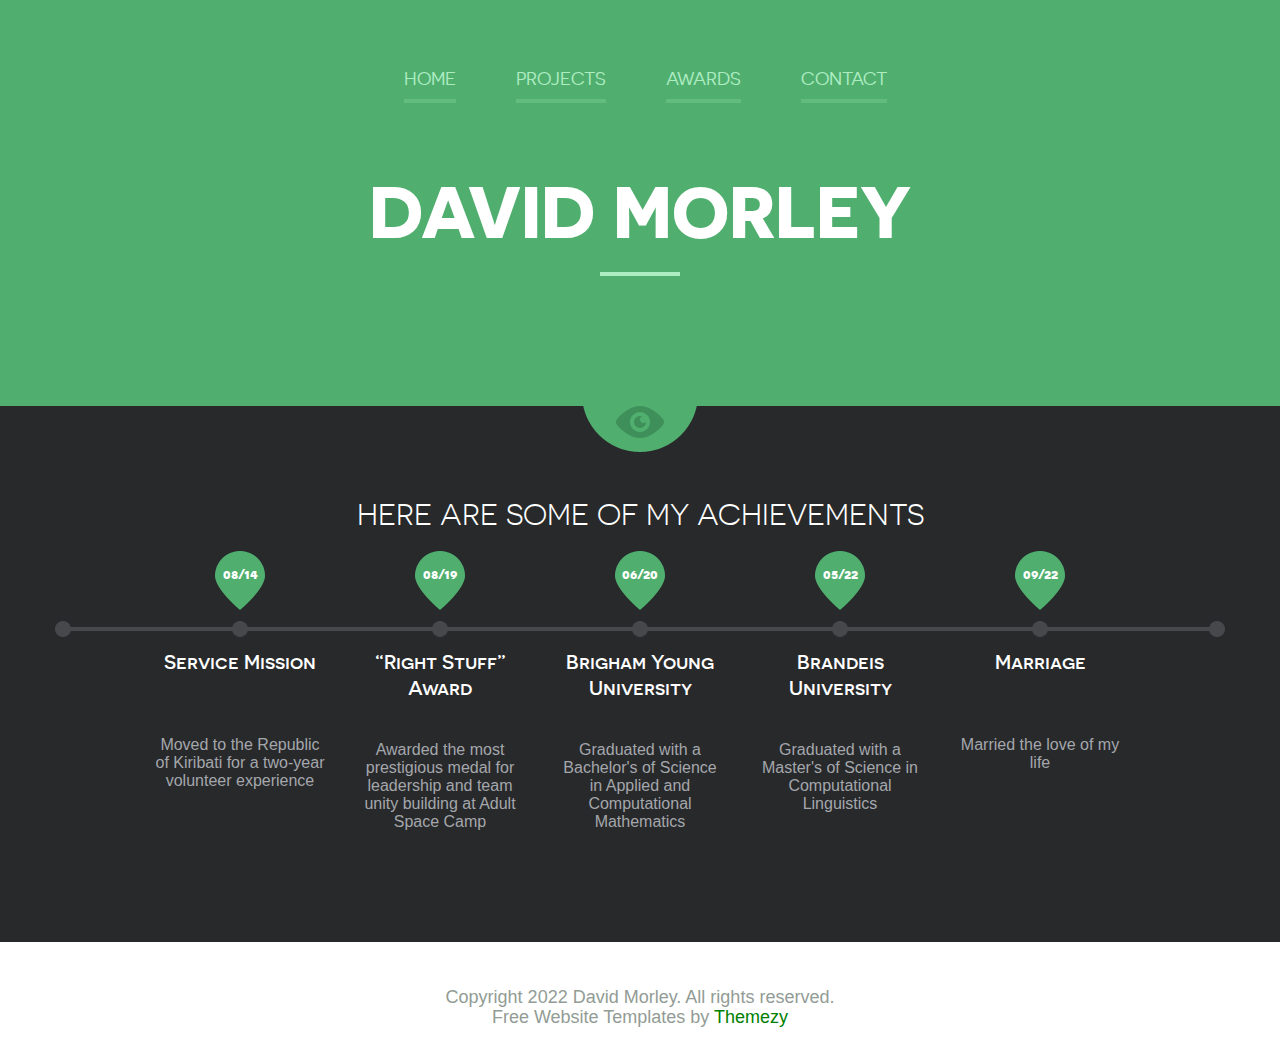
<file: index.html>
<!DOCTYPE html>
<!--[if lte IE 8]> <html class="oldie" lang="en"> <![endif]-->
<!--[if IE 9]> <html class="ie9" lang="en"> <![endif]-->
<!--[if gt IE 9]><!--> <html lang="en"> <!--<![endif]-->
<head>
	<meta charset="utf-8">
	<meta name="viewport" content="width=device-width, initial-scale=1, maximum-scale=1, minimum-scale=1, user-scalable=no">
	<meta http-equiv="X-UA-Compatible" content="IE=edge,chrome=1">
	<meta name="format-detection" content="telephone=no">
	<meta http-equiv="Permissions-Policy" content="interest-cohort=()">
	<title>David Morley</title>
	<link rel="stylesheet" href="css/all.css" />
	<link rel="stylesheet" href="js/fancybox/jquery.fancybox.css" type="text/css" media="screen" />
	<link rel="stylesheet" href="css/screen.css" />
	<!--[if lt IE 9]>
		<script src="http://html5shiv.googlecode.com/svn/trunk/html5.js"></script>
	<![endif]-->
</head>
<body>
	<div id="wrapper">
		<div class="wrapper-holder">
			<header id="header">
				<a class="menu_trigger" href="#">menu</a>
					<nav id="nav">
						<ul>
							<li><a class="active" href="index.html">Home</a></li>
							<li><a href="projects.html">Projects</a></li>
							<li><a href="awards.html">Awards</a></li>
							<li><a href="contact.html">Contact</a></li>
						</ul>
					</nav>
				<h1 class="logo">David Morley</h1>
				<h2 class="slogan"></h2>
			</header>
		</div>
		<div class="wrapper-holder grey">
			<section id="main">
				<h2>Here are some of my achievements</h2>
				<div class="box_timeline_holder">
					<div class="box_timeline">
						<ul>
							<li>
								<div class="date">
									<span>08/14</span>
								</div>
								<h3>Service Mission</h3><br>
								<p>Moved to the Republic of Kiribati for a two-year volunteer experience</p>
							</li>
							<li>
								<div class="date">
									<span>08/19</span>
								</div>
								<h3>“Right Stuff” Award</h3>
								<p>Awarded the most prestigious medal for leadership and team unity building at Adult Space Camp</p>
							</li>
							<li>
								<div class="date">
									<span>06/20</span>
								</div>
								<h3>Brigham Young University</h3>
								<p>Graduated with a Bachelor's of Science in Applied and Computational Mathematics</p>
							</li>
							<li>
								<div class="date">
									<span>05/22</span>
								</div>
								<h3>Brandeis University</h3>
								<p>Graduated with a Master's of Science in Computational Linguistics </p>
							</li>
							<li>
								<div class="date">
									<span>09/22</span>
								</div>
								<h3>Marriage</h3><br>
								<p>Married the love of my life</p>
							</li>
						</ul>
					</div>
				</div>
			</section>
		</div>
		<footer id="footer">
			<div class="footer-content">
				<p class="copy">Copyright 2022 David Morley. All rights reserved.</p>
                <p class="copy">Free Website Templates by <a href="http://www.themezy.com">Themezy</a></p>
			</div>
		</footer>	
	</div>
	<script src="https://code.jquery.com/jquery-1.11.1.min.js"></script>
	<script src="js/isotope.pkgd.min.js"></script>
	<script src="js/cells-by-row.js"></script>
	<script type="text/javascript" src="js/fancybox/jquery.fancybox.pack.js"></script>
	<script type="text/javascript" src="js/main.js"></script>
</body>
</html>
</file>
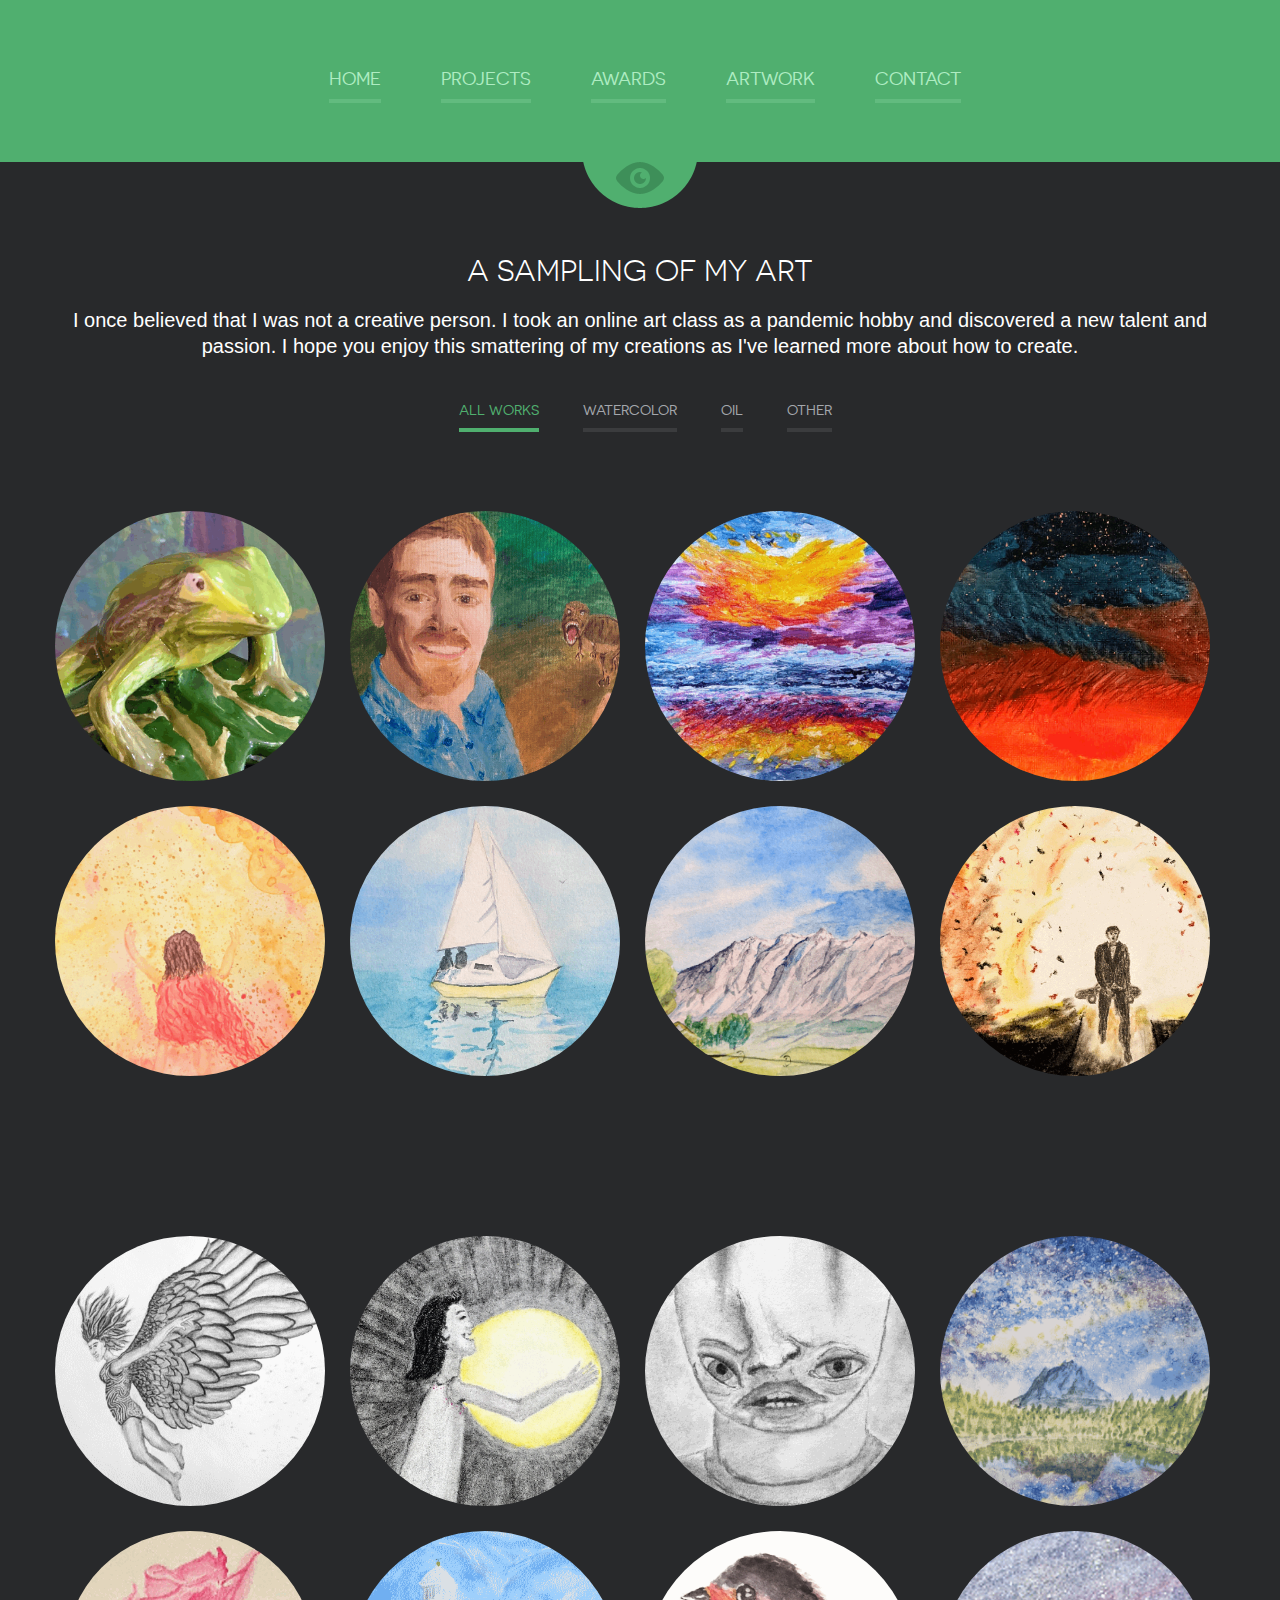
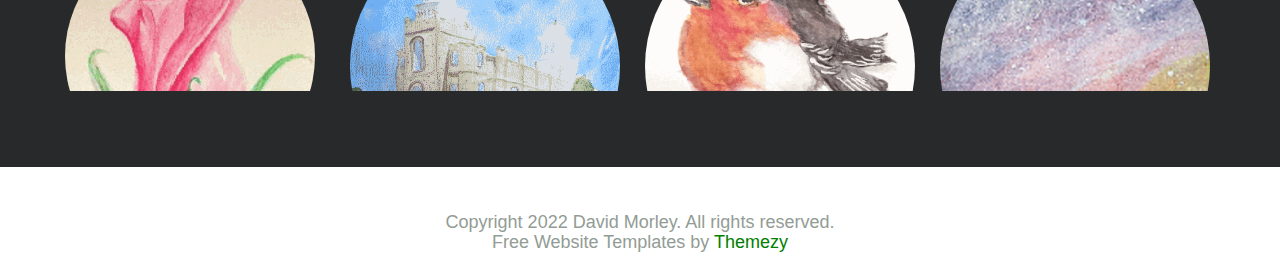
<file: artwork.html>
<!DOCTYPE html>
<!--[if lte IE 8]> <html class="oldie" lang="en"> <![endif]-->
<!--[if IE 9]> <html class="ie9" lang="en"> <![endif]-->
<!--[if gt IE 9]><!--> <html lang="en"> <!--<![endif]-->
<head>
	<meta charset="utf-8">
	<meta name="viewport" content="width=device-width, initial-scale=1, maximum-scale=1, minimum-scale=1, user-scalable=no">
  <link rel="icon" href="./images/icon_MRocketteer.png" type="image/icon type">
	<meta http-equiv="X-UA-Compatible" content="IE=edge,chrome=1">
	<meta name="format-detection" content="telephone=no">
	<link rel="stylesheet" href="js/fancybox/jquery.fancybox.css" type="text/css" media="screen" />
	<link rel="stylesheet" href="css/screen.css" />
	<link rel="stylesheet" href="css/all.css" />
	<title>David Morley: Artwork</title>
	<!--[if lt IE 9]>
		<script src="http://html5shiv.googlecode.com/svn/trunk/html5.js"></script>
	<![endif]-->
</head>
<body>
	<div id="wrapper" class="portfolio">
		<div class="wrapper-holder">
			<header id="header">
				<a class="menu_trigger" href="#">menu</a>
					<nav id="nav">
						<ul>
							<li><a href="index.html">Home</a></li>
							<li><a href="projects.html">Projects</a></li>
							<li><a href="awards.html">Awards</a></li>
							<li><a class="active" href="artwork.html">Artwork</a></li>
							<li><a href="contact.html">Contact</a></li>
						</ul>
					</nav>
			</header>
		</div>
		<div class="wrapper-holder grey">
			<section id="main">
				<h2>A Sampling of My Art</h2>
				<h3>I once believed that I was not a creative person. I took an online art class as a pandemic hobby and discovered a new talent and passion. I hope you enjoy this smattering of my creations as I've learned more about how to create.</h3>
				<ul id="filters" class="sub_nav">
					<li class="active" data-filter="*">All works</li>
					<li data-filter=".water">Watercolor</li>
					<li data-filter=".oil">Oil</li>
					<!--<li data-filter=".pun">Space Puns</li>-->
					<li data-filter=".other">Other</li>
				</ul>
				<ul id="container" class="item-list">
					<li class="item other">
						<div class="image">
							<img src="images/artwork/icon_frog.png"  alt="" />
							<div class="hover">
								<a class="fancybox" rel="gallery1" href="#frog">
									<div class="item-content">
										<h4>Jeffrey</h4>
									</div>
								</a>
							</div>
						</div>
          </li>
					<li class="item oil">
						<div class="image">
							<img src="images/artwork/icon_this_is_fine.png"  alt="" />
							<div class="hover">
								<a class="fancybox" rel="gallery1" href="#this_is_fine">
									<div class="item-content">
										<h4>This is Fine</h4>
									</div>
								</a>
							</div>
						</div>
          </li>
					<li class="item oil">
						<div class="image">
							<img src="images/artwork/icon_sunset_over_ocean.png"  alt="" />
							<div class="hover">
								<a class="fancybox" rel="gallery1" href="#sunset_over_ocean">
									<div class="item-content">
										<h4>Pacific Sunset</h4>
									</div>
								</a>
							</div>
						</div>
          </li>
					<li class="item oil">
						<div class="image">
							<img src="images/artwork/icon_sun_set.png"  alt="" />
							<div class="hover">
								<a class="fancybox" rel="gallery1" href="#sun_set">
									<div class="item-content">
										<h4>Sunset</h4>
									</div>
								</a>
							</div>
						</div>
          </li>
					<li class="item water">
						<div class="image">
							<img src="images/artwork/icon_soft_joy.png"  alt="" />
							<div class="hover">
								<a class="fancybox" rel="gallery1" href="#soft_joy">
									<div class="item-content">
										<h4>Soft Joy</h4>
									</div>
								</a>
							</div>
						</div>
          </li>
					<li class="item water">
						<div class="image">
							<img src="images/artwork/icon_sailing.png"  alt="" />
							<div class="hover">
								<a class="fancybox" rel="gallery1" href="#sailing">
									<div class="item-content">
										<h4>Sailing to Love</h4>
									</div>
								</a>
							</div>
						</div>
          </li>
					<li class="item water">
						<div class="image">
							<img src="images/artwork/icon_logan_mountains.png"  alt="" />
							<div class="hover">
								<a class="fancybox" rel="gallery1" href="#logan_mountains">
									<div class="item-content">
										<h4>Logan Mountains</h4>
									</div>
								</a>
							</div>
						</div>
          </li>
					<li class="item other">
						<div class="image">
							<img src="images/artwork/icon_cadillac_boom.png"  alt="" />
							<div class="hover">
								<a class="fancybox" rel="gallery1" href="#cadillac_boom">
									<div class="item-content">
										<h4>What I Wish I'd Done</h4>
									</div>
								</a>
							</div>
						</div>
          </li>
					<li class="item other">
						<div class="image">
							<img src="images/artwork/icon_wings.png"  alt="" />
							<div class="hover">
								<a class="fancybox" rel="gallery1" href="#wings">
									<div class="item-content">
										<h4>Set Free</h4>
									</div>
								</a>
							</div>
						</div>
          </li>
					<li class="item other">
						<div class="image">
							<img src="images/artwork/icon_holding_sun.png"  alt="" />
							<div class="hover">
								<a class="fancybox" rel="gallery1" href="#holding_sun">
									<div class="item-content">
										<h4>Holding on to Joy</h4>
									</div>
								</a>
							</div>
						</div>
          </li>
					<li class="item other">
						<div class="image">
							<img src="images/artwork/icon_zoom_fatigue.png"  alt="" />
							<div class="hover">
								<a class="fancybox" rel="gallery1" href="#zoom_fatigue">
									<div class="item-content">
										<h4>Zoom Fatigue</h4>
									</div>
								</a>
							</div>
						</div>
          </li>
					<li class="item water">
						<div class="image">
							<img src="images/artwork/icon_starry_mountain.png"  alt="" />
							<div class="hover">
								<a class="fancybox" rel="gallery1" href="#starry_mountain">
									<div class="item-content">
										<h4>Full of Light</h4>
									</div>
								</a>
							</div>
						</div>
          </li>
					<li class="item water">
						<div class="image">
							<img src="images/artwork/icon_rose.png"  alt="" />
							<div class="hover">
								<a class="fancybox" rel="gallery1" href="#rose">
									<div class="item-content">
										<h4>Valentine Rose</h4>
									</div>
								</a>
							</div>
						</div>
          </li>
					<li class="item water">
						<div class="image">
							<img src="images/artwork/icon_temple.png"  alt="" />
							<div class="hover">
								<a class="fancybox" rel="gallery1" href="#temple">
									<div class="item-content">
										<h4>Logan Temple</h4>
									</div>
								</a>
							</div>
						</div>
          </li>
					<li class="item water">
						<div class="image">
							<img src="images/artwork/icon_birb.png"  alt="" />
							<div class="hover">
								<a class="fancybox" rel="gallery1" href="#birb">
									<div class="item-content">
										<h4>Birb</h4>
									</div>
								</a>
							</div>
						</div>
          </li>
					<li class="item water">
						<div class="image">
							<img src="images/artwork/icon_stars_bookmark.png"  alt="" />
							<div class="hover">
								<a class="fancybox" rel="gallery1" href="#stars_bookmark">
									<div class="item-content">
										<h4>Starry Bookmark</h4>
									</div>
								</a>
							</div>
						</div>
          </li>
				</ul>
			</section>
		</div>
		<footer id="footer">
			<div class="footer-content">
				<p class="copy">Copyright 2022 David Morley. All rights reserved.</p>
        <p class="copy">Free Website Templates by <a href="http://www.themezy.com">Themezy</a></p>
			</div>
		</footer>	
	</div>	    
  <div style="display:none;">
		<div id="frog" class="popup_portfolio">
			<img src="images/artwork/frog.png"  alt="" />
			<h3>Jeffry</h3>
			<time datetime="2022-05-03">Made: May 3, 2022</time><br>
      <medium>Medium: Clay and Glaze</medium>
			<p>I named this little guy Jeffry. I painted the glaze on the already finished clay sculpure.</p>
		</div>
	</div>	
  <div style="display:none;">
		<div id="this_is_fine" class="popup_portfolio">
			<img src="images/artwork/this_is_fine.png"  alt="" />
			<h3>This Is Fine</h3>
			<time datetime="2022-03-18">Made: March 18, 2022</time><br>
      <medium>Medium: Oil on Canvas</medium>
			<p>This is my first oil self-portrait, painted with my expression if I were being chased by a T-Rex.</p>
		</div>
	</div>	
  <div style="display:none;">
		<div id="sunset_over_ocean" class="popup_portfolio">
			<img src="images/artwork/sunset_over_ocean.png"  alt="" />
			<h3>Pacific Sunset</h3>
			<time datetime="2022-03-10">Made: March 10, 2022</time><br>
      <medium>Medium: Oil on Canvas</medium>
			<p>This was painted using only the palatte knife. It's a recreation of a photo I took in Kiribati.</p>
		</div>
	</div>	
  <div style="display:none;">
		<div id="sun_set" class="popup_portfolio">
			<img src="images/artwork/sun_set.png"  alt="" />
			<h3>Sunset</h3>
			<time datetime="2022-01-27">Made: January 27, 2022</time><br>
      <medium>Medium: Oil on Canvas</medium>
			<p>This painting is when I fell in love with oil paints. The deep contrasts, vibrant colors ,and textures are just so fun.</p>
		</div>
	</div>	
  <div style="display:none;">
		<div id="soft_joy" class="popup_portfolio">
			<img src="images/artwork/soft_joy.png"  alt="" />
			<h3>Soft Joy</h3>
			<time datetime="2021-10-14">Made: October 14, 2021</time><br>
      <medium>Medium: Watercolor on Paper</medium>
			<p>Someone told me how joy can be soft. That phrase stuck with me and I painted this to visualize it.</p>
		</div>
	</div>	
  <div style="display:none;">
		<div id="sailing" class="popup_portfolio">
			<img src="images/artwork/sailing.png"  alt="" />
			<h3>Sailing to Love</h3>
			<time datetime="2021-07-20">Made: july 7, 2021</time><br>
      <medium>Medium: Watercolor on Paper</medium>
			<p>This was done when I was learning to sail. They were solo sailboats, but I always imagined it would be fun to have someone with me.</p>
		</div>
	</div>	
  <div style="display:none;">
		<div id="logan_mountains" class="popup_portfolio">
			<img src="images/artwork/logan_mountains.png"  alt="" />
			<h3>Logan Mountains</h3>
			<time datetime="2021-06-06">Made: June 6, 2021</time><br>
      <medium>Medium: Watercolor on Paper</medium>
			<p>This is the view behind my parents' house in Utah. I love the mountains.</p>
		</div>
	</div>	
  <div style="display:none;">
		<div id="cadillac_boom" class="popup_portfolio">
			<img src="images/artwork/cadillac_boom.png"  alt="" />
			<h3>What I Wish I'd Done</h3>
			<time datetime="2021-05-09">Made: May 9, 2021</time><br>
      <medium>Medium: Colored Pencils and Soft Pastels on Paper</medium>
			<p>Shortly after I drew the freedom of flight, my car irreparably broke down. It felt like my freedom was being wrenched away. Drawing this helped me process some feelings.</p>
		</div>
	</div>	
  <div style="display:none;">
		<div id="wings" class="popup_portfolio">
			<img src="images/artwork/wings.png"  alt="" />
			<h3>Set Free</h3>
			<time datetime="2021-05-01">Made: May 1, 2021</time><br>
      <medium>Medium: Charcoal on Paper</medium>
			<p>The isolation of the pandemic left me wanting to break free and explore the world again. Her wings symbolize that freedom for me.</p>
		</div>
	</div>	
  <div style="display:none;">
		<div id="holding_sun" class="popup_portfolio">
			<img src="images/artwork/holding_sun.png"  alt="" />
			<h3>Holding on to Joy</h3>
			<time datetime="2021-04-17">Made: April 17, 2021</time><br>
      <medium>Medium: Charcoal and Pastel on Paper</medium>
			<p>Sometimes life feels dark, but we can feel light by holding on to what gives us joy.</p>
		</div>
	</div>	
  <div style="display:none;">
		<div id="zoom_fatigue" class="popup_portfolio">
			<img src="images/artwork/zoom_fatigue.png"  alt="" />
			<h3>Zoom Fatigue</h3>
			<time datetime="2021-04-09">Made: April 9, 2021</time><br>
      <medium>Medium: Charcoal on Paper</medium>
			<p>I was challenged to draw and abstract self-portrait. This is my representation of how it feels after a long day of Zoom meetings.</p>
		</div>
	</div>	
  <div style="display:none;">
		<div id="starry_mountain" class="popup_portfolio">
			<img src="images/artwork/starry_mountain.png"  alt="" />
			<h3>Full of Light</h3>
			<time datetime="2021-02-26">Made: February 26, 2021</time><br>
      <medium>Medium: Watercolor on Paper</medium>
			<p>To me, a starry night sky is both exciting and serene; dark and full of light; ordinary and colorful.</p>
		</div>
	</div>	
  <div style="display:none;">
		<div id="rose" class="popup_portfolio">
			<img src="images/artwork/rose.png"  alt="" />
			<h3>Valentine Rose</h3>
			<time datetime="2021-02-14">Made: Februrary 14, 2021</time><br>
      <medium>Medium: Watercolor on Paper</medium>
			<p>A gentle rose bookmark, made for Valentine's Day.</p>
		</div>
	</div>	
  <div style="display:none;">
		<div id="temple" class="popup_portfolio">
			<img src="images/artwork/temple.png"  alt="" />
			<h3>Logan Temple</h3>
			<time datetime="2021-02-09">Made: February 9, 2021</time><br>
      <medium>Medium: Watercolor on Paper</medium>
			<p>Painted as an anniversary present for my parents depicting the place where they got married.</p>
		</div>
	</div>	
  <div style="display:none;">
		<div id="birb" class="popup_portfolio">
			<img src="images/artwork/birb.png"  alt="" />
			<h3>Birb</h3>
			<time datetime="2021-02-04">Made: February 4, 2021</time><br>
      <medium>Medium: Watercolor on Paper</medium>
			<p>What a cute and mischievous little bird.</p>
		</div>
	</div>	
  <div style="display:none;">
		<div id="stars_bookmark" class="popup_portfolio">
			<img src="images/artwork/stars_bookmark.png"  alt="" />
			<h3>Starry Bookmark</h3>
			<time datetime="2021-02-01">Made: February 1, 2021</time><br>
      <medium>Medium: Watercolor on Paper</medium>
			<p>This was my first painting not for a class and it remains one of my favorites. It is also an example of how I think of creative solutions to needs around me.</p>
		</div>
	</div>
  
	<script src="https://code.jquery.com/jquery-1.11.1.min.js"></script>
	<script src="js/isotope.pkgd.min.js"></script>
	<script src="js/cells-by-row.js"></script>
	<script type="text/javascript" src="js/fancybox/jquery.fancybox.pack.js"></script>
	<script type="text/javascript" src="js/main.js"></script>
</body>
</html>
</file>
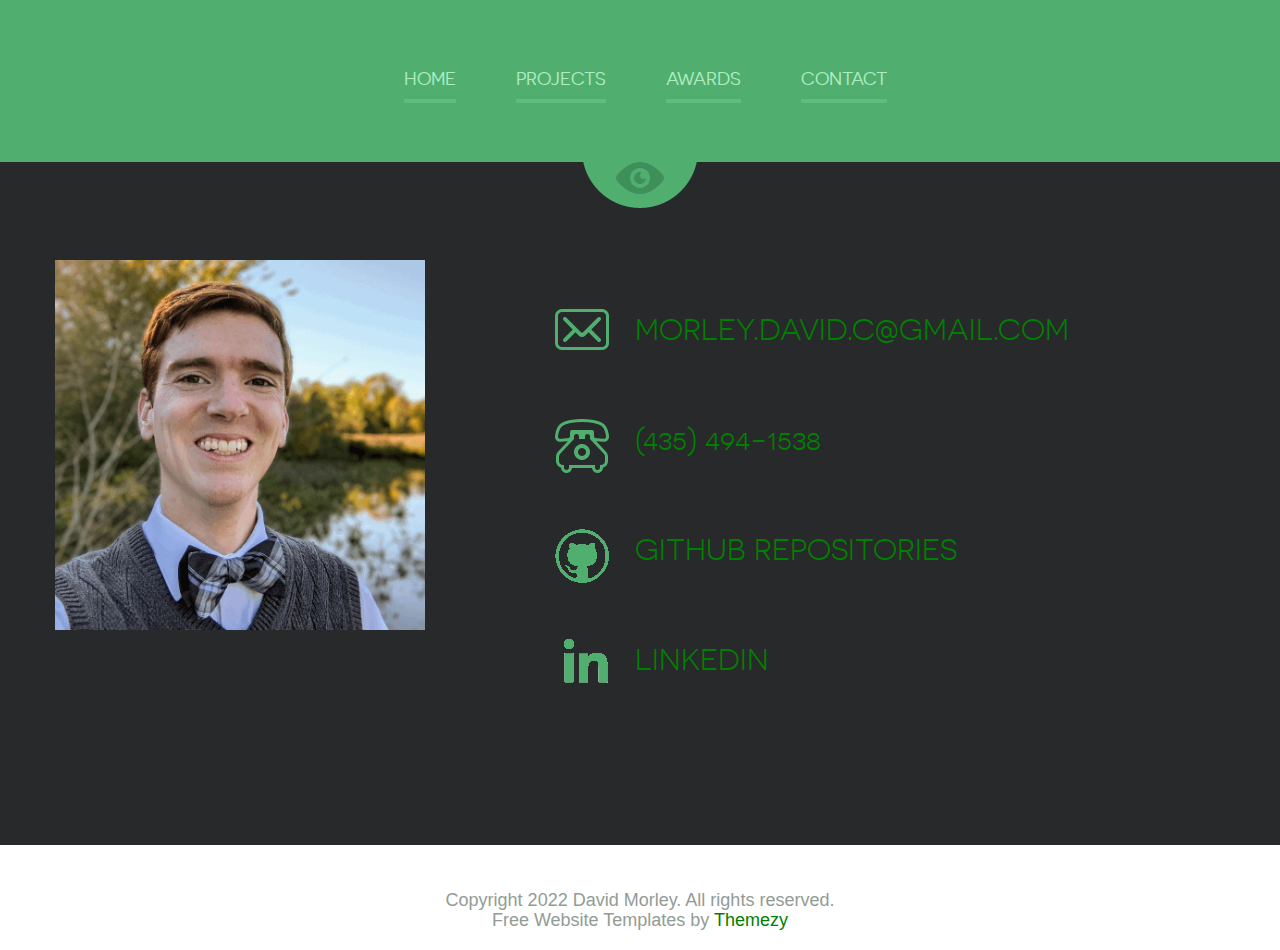
<file: contact.html>
<!DOCTYPE html>
<!--[if lte IE 8]> <html class="oldie" lang="en"> <![endif]-->
<!--[if IE 9]> <html class="ie9" lang="en"> <![endif]-->
<!--[if gt IE 9]><!--> <html lang="en"> <!--<![endif]-->
<head>
	<meta charset="utf-8">
	<meta name="viewport" content="width=device-width, initial-scale=1, maximum-scale=1, minimum-scale=1, user-scalable=no">
	<meta http-equiv="X-UA-Compatible" content="IE=edge,chrome=1">
	<meta name="format-detection" content="telephone=no">
	<title>David Morley: Contact</title>
	<link rel="stylesheet" href="js/fancybox/jquery.fancybox.css" type="text/css" media="screen" />
	<link rel="stylesheet" href="css/all.css" />
	<link rel="stylesheet" href="css/screen.css" />
	<!--[if lt IE 9]>
		<script src="http://html5shiv.googlecode.com/svn/trunk/html5.js"></script>
	<![endif]-->
</head>
<body>
	<div id="wrapper" class="portfolio">
		<div class="wrapper-holder">
			<header id="header">
				<a class="menu_trigger" href="#">menu</a>
					<nav id="nav">
						<ul>
							<li><a href="index.html">Home</a></li>
							<li><a href="projects.html">Projects</a></li>
							<li><a href="awards.html">Awards</a></li>
							<li><a class="active" href="contact.html">Contact</a></li>
						</ul>
					</nav>
			</header>
		</div>
		<div class="wrapper-holder grey">
			<section id="main">
				<div class="images_holder"><img src="images/DMorley2021_lite.png" alt=""></div>
				<div class="box_contact">
					<span class="email"> <a href="mailto:morley.david.c@gmail.com" target="_blank">morley.david.c@gmail.com</a></span>
					<span class="phone"> <a href="tel:4354941538" target="_blank">(435) 494-1538</a></span>
					<span class="git"><a href="https://github.com/morleyd" target="_blank">GitHub Repositories</a></span>
					<span class="linked"><a href="https://linkedin.com/in/dcmorley" target="_blank">LinkedIn</a></span>
				</div>
				<div class="clear"></div>
				<h2></h2>
			</section>
		</div>
		<footer id="footer">
			<div class="footer-content">
				<p class="copy">Copyright 2022 David Morley. All rights reserved.</p>
                <p class="copy">Free Website Templates by <a href="http://www.themezy.com">Themezy</a></p>
			</div>
		</footer>	
	</div>
	<script src="https://code.jquery.com/jquery-1.11.1.min.js"></script>
	<script src="js/isotope.pkgd.min.js"></script>
	<script src="js/cells-by-row.js"></script>
	<script type="text/javascript" src="js/fancybox/jquery.fancybox.pack.js"></script>
	<script type="text/javascript" src="js/main.js"></script>
</body>
</html>
</file>
<file: css/all.css>
@font-face {
    font-family: 'novecentosanswide';
    src: url('../fonts/novecentosanswide-normal-webfont.eot');
    src: url('../fonts/novecentosanswide-normal-webfont.eot?#iefix') format('embedded-opentype'),
         url('../fonts/novecentosanswide-normal-webfont.woff') format('woff'),
         url('../fonts/novecentosanswide-normal-webfont.ttf') format('truetype'),
         url('../fonts/novecentosanswide-normal-webfont.svg#novecento_sans_widenormal') format('svg');
    font-weight: normal;
    font-style: normal;
}
@font-face {
    font-family: 'novecentosanswide';
    src: url('../fonts/novecentosanswide-bold-webfont.eot');
    src: url('../fonts/novecentosanswide-bold-webfont.eot?#iefix') format('embedded-opentype'),
         url('../fonts/novecentosanswide-bold-webfont.woff') format('woff'),
         url('../fonts/novecentosanswide-bold-webfont.ttf') format('truetype'),
         url('../fonts/novecentosanswide-bold-webfont.svg#novecentosanswidebold') format('svg');
    font-weight: bold;
    font-style: normal;
}
@font-face {
    font-family: 'novecento_sans_widebook';
    src: url('../fonts/novecentosanswide-book-webfont.eot');
    src: url('../fonts/novecentosanswide-book-webfont.eot?#iefix') format('embedded-opentype'),
         url('../fonts/novecentosanswide-book-webfont.woff') format('woff'),
         url('../fonts/novecentosanswide-book-webfont.ttf') format('truetype'),
         url('../fonts/novecentosanswide-book-webfont.svg#novecento_sans_widebook') format('svg');
    font-weight: normal;
    font-style: normal;
}
@font-face {
    font-family: 'novecento_sans_widemedium';
    src: url('../fonts/novecentosanswide-medium-webfont.eot');
    src: url('../fonts/novecentosanswide-medium-webfont.eot?#iefix') format('embedded-opentype'),
         url('../fonts/novecentosanswide-medium-webfont.woff') format('woff'),
         url('../fonts/novecentosanswide-medium-webfont.ttf') format('truetype'),
         url('../fonts/novecentosanswide-medium-webfont.svg#novecento_sans_widemedium') format('svg');
    font-weight: normal;
    font-style: normal;
}
html, body, div, span, applet, object, iframe,
h1, h2, h3, h4, h5, h6, p, blockquote, pre,
a, abbr, acronym, address, big, cite, code,
del, dfn, em, img, ins, kbd, q, s, samp,
small, strike, sub, sup, tt, var,
b, u, i, center,
dl, dt, dd, ol, ul, li,
fieldset, form, label, legend,
table, caption, tbody, tfoot, thead, tr, th, td,
article, aside, canvas, details, figcaption, figure, 
footer, header, hgroup, menu, nav, section, summary,
time, mark, audio, video {
	margin: 0;
	padding: 0;
	border: 0;
	font-size: 100%;
	font: inherit;
	vertical-align: baseline;
}

article, aside, details, figcaption, figure, 
footer, header, hgroup, menu, nav, section {
	display: block;
}

img {
	vertical-align: middle;
}

ol, ul {
	list-style: none;
}

blockquote, q {
	quotes: none;
}

blockquote:before, blockquote:after,
q:before, q:after {
	content: '';
	content: none;
}

table {
	border-collapse: collapse;
	border-spacing: 0;
}

a[href], label[for], select, 
input[type=checkbox], input[type=radio] {
	cursor: pointer;
}

button, input[type=button], input[type=image], 
input[type=reset], input[type=submit] {
	padding: 0;
	overflow: visible;
	cursor: pointer;
}
input[type=text], input[type=email], input[type=reset], input[type=button], input[type=submit], button{
	-webkit-appearance: none;
	-webkit-border-radius: 0;
}
input[type=url], input[type=password], input[type=text], input[type=email], input[type=reset], input[type=button], input[type=submit], button, textarea{
     -webkit-appearance: none;
     -webkit-border-radius: 0;
     box-sizing: border-box;-webkit-box-sizing: border-box; -moz-box-sizing: border-box;
}

button::-moz-focus-inner, 
input[type=button]::-moz-focus-inner, 
input[type=image]::-moz-focus-inner, 
input[type=reset]::-moz-focus-inner, 
input[type=submit]::-moz-focus-inner {
	border: 0;
}


body,
html {height: 100%;}
body{
	margin:0;
	color:#a4a7ac;
	font:18px Arial, Helvetica, sans-serif;
	-webkit-text-size-adjust: none; 
}
img{border-style:none; vertical-align: top;}
a{text-decoration:none; color:#6e6e6e;}
a:hover{text-decoration:underline;}
#wrapper{
	width:100%;
	height: 100%;
	display:table;
}
.wrapper-holder {
	width:100%;
    display:table-row;
    background: #50af6f;
}
.wrapper-holder.grey{background: #28292b;}
#header {
	max-width: 1170px;
	margin: 0 auto;
	padding: 69px 0 50px;
	position:relative;
}
.menu_trigger{
	width: 31px;
	height: 31px;
	right:0;
	background: url(../images/btn_mobile_menu.png) no-repeat;
	text-indent: -9999em;
	display: none;
	top: 5px;
	position: absolute;
}
.logo {
	text-align:center;
	font-family: 'novecentosanswide';
	font-weight:bold;
	color: #fff;
	font-size: 72px;
	line-height: 74px;
	display: block;
	text-transform: uppercase;
	margin: 85px 0 23px;
}
#nav {
	position: relative;
	display: table;
	margin: 0 auto 22px;
	padding: 0 0 0 10px;
}
#nav ul {
	text-align: center;
}
#nav ul li {
	float: left;
	padding: 0 0 0 60px;
}
#nav ul li:first-child{padding: 0;}
#nav ul a {
	color: #aeecc2;
	font-size: 18px;
	line-height: 20px;
	text-transform: uppercase;
	padding: 0 0 10px;
	border-bottom: 4px solid #62bb7f;
	font-family: 'novecentosanswide';
	font-weight: normal;
}
#nav ul a:hover,#nav ul a.active{
	color: #fff;
	border-bottom: 4px solid #fff;
	text-decoration: none;
	-webkit-transition: all 0.5s ease-in-out;
-moz-transition: all 0.5s ease-in-out;
-o-transition: all 0.5s ease-in-out;
transition: all 0.5s ease-in-out;
}
h2.slogan{
	display: block;
	text-align: center;
	text-transform: uppercase;
	font-family: 'novecento_sans_widebook';
	font-size: 30px;
	line-height: 32px;
	color: #aeecc2;
	padding: 34px 0 50px 0;
	background: url(../images/slogan_bg.gif) no-repeat 50% 0;
}
/*main
 */
#main{
	max-width: 1170px;
	margin: 0 auto;
	padding: 93px 0 76px;
	position:relative;
	background: url(../images/icon_header.png) no-repeat 50% 0;
}
#main h2{
	display: block;
	text-align: center;
	text-transform: uppercase;
	font-family: 'novecento_sans_widebook';
	font-size: 30px;
	line-height: 32px;
	color: #fff;
	margin: 0 0 20px;
}
#main h3{
	display: block;
	text-align: center;
	font-size: 20px;
	line-height: 26px;
	color: #fff;
	margin: 0 0 40px;
}
.box_timeline_holder{
	background: url(../images/bg_timeline_l.png) no-repeat 0 70px;
	position: relative;
	padding: 0 0 0 100px;
	overflow: hidden;
}
.box_timeline{
	background: url(../images/bg_timeline_r.png) no-repeat 100% 70px;
	position: relative;
	padding: 0 100px 0 0;
	overflow: hidden;
}
.box_timeline ul{
	position: relative;
	background: url(../images/bg_ul.gif) repeat-x 0 76px;
	overflow: hidden;
}
.box_timeline ul li{
	float:left;
	width: 170px;
	margin: 0 0 0 30px;
	background: url(../images/bg_ul.gif) repeat-x 0 76px;
}
.box_timeline ul li:first-child{margin: 0;}
.box_timeline ul li .date{
	background: url(../images/bg_timeline_c.png) no-repeat 50% 0;
	height: 86px;
	width: 170px;
	margin: 0 auto 12px;
	overflow: hidden;
}
.box_timeline ul li .date span{
	font-family: 'novecentosanswide';
	font-weight:bold;
	color: #fff;
	font-size: 14px;
	line-height: 16px;
	display: block;
	text-align: center;
	padding: 15px 0 0 0;
}
.box_timeline h3{
	font-family: 'novecento_sans_widemedium';
	color: #50af6f;
	font-size: 14px;
	line-height: 16px;
	display: block;
	text-align: center;
	margin: 0 0 10px;
}
.box_timeline p{
	font-family: Arial, Helvetica, sans-serif;
	color: #a4a7ac;
	font-size: 16px;
	line-height: 18px;
	display: block;
	text-align: center;
	margin: 0 0 10px;
}
/*skills*/
#main .skills_holder h2{text-align: left;margin: 0 0 40px;}
.skills_holder{
	width: 100%;
	overflow: hidden;
	margin: 0 0 40px;
}
.skills_holder .column {
	width: 470px;
	float: left;
	margin: 0 10px 0 0;
}
.skills_holder .column.column-add {
	float: right;
	margin: 0;
}
.progress{
	overflow: hidden;
	width: 100%;
	margin: 20px 0 3px 0;
}
.progress li{
	overflow: hidden;
	height: 43px;
	line-height: 43px;
	background: #46484c;
	border-radius: 5px;
	behavior: url(css/PIE.htc);
	margin: 0 0 27px;
}
.progress li span{
	background: #50af6f;
	color: #fff;
	text-transform:uppercase;
	display: block;
	font-family: 'novecentosanswide';
	font-weight: normal;
	font-size: 18px;
	padding: 0 0 0 20px;
}
.progress li span.photoshop{width: 100%;}
.progress li span.illustrator{width: 70%;}
.progress li span.indesign{width: 40%;}
.progress li span.flash{width: 80%;}
.progress li span.html{width: 75%;}
.progress li span.wordpress{width: 85%;}
.progress li span.jquery{width: 70%;}
.progress li span.seo{width: 40%;}
.plagin_list{
	width: 100%;
	overflow: hidden;
	margin: 0 0 65px;
}
.plagin_list li{
	float:left;
	margin: 0 0 0 25px;
	border-radius: 50%;
	behavior: url(css/PIE.htc);
	text-indent: -9999px;
	background: #28292b;
	width: 121px;
	height: 121px;
	position:relative;
	display: inline-block;
	border: 1px solid #46484c;
}
.plagin_list li:first-child{margin: 0;}
.plagin_list li a{
	display: block;
	vertical-align: middle;
	height: 100%;
	position: relative;
}
.plagin_list li.li_1 a{background: url(../images/icon_ps.png) no-repeat 50% 50% ;}
.plagin_list li.li_2 a{background: url(../images/icon_ai.png) no-repeat 50% 50% ;}
.plagin_list li.li_3 a{background: url(../images/icon_ld.png) no-repeat 50% 50% ;}
.plagin_list li.li_4 a{background: url(../images/icon_fl.png) no-repeat 50% 50% ;}
.plagin_list li.li_5 a{background: url(../images/icon_html.png) no-repeat 50% 50% ;}
.plagin_list li.li_6 a{background: url(../images/icon_wp.png) no-repeat 50% 50% ;}
.plagin_list li.li_7 a{background: url(../images/icon_jq.png) no-repeat 50% 50% ;}
.plagin_list li.li_8 a{background: url(../images/icon_seo.png) no-repeat 50% 50% ;}
.wrapper-holder.grey p{padding: 0 0 25px;}
.plagin_list.none{display: none;}

/*portfolio*/
.sub_nav {
	position: relative;
	display: table;
	margin: 0 auto 79px;
	padding: 0 0 0 10px;
	text-align: center;
}
.sub_nav li {
	padding: 0 0 0 45px;
	display: inline-block;
}
/* .sub_nav li:first-child{padding: 0;} */
.sub_nav a {
	color: #a4a7ac;
	font-size: 14px;
	line-height: 16px;
	text-transform: uppercase;
	padding: 0 0 10px;
	border-bottom: 4px solid #3b3c3e;
	font-family: 'novecentosanswide';
	font-weight: normal;
}
.sub_nav a:hover,.sub_nav a.active{
	color: #50af6f;
	border-bottom: 4px solid #50af6f;
	text-decoration: none;
	-webkit-transition: all 0.5s ease-in-out;
-moz-transition: all 0.5s ease-in-out;
-o-transition: all 0.5s ease-in-out;
transition: all 0.5s ease-in-out;
}
/* begin add */
.sub_nav li {
	color: #a4a7ac;
	font-size: 14px;
	line-height: 16px;
	text-transform: uppercase;
	margin: 0 22px;
	padding: 0 0 10px;
	border-bottom: 4px solid #3b3c3e;
	font-family: 'novecentosanswide';
	font-weight: normal;
}
.sub_nav li:hover,.sub_nav .active {
	color: #50af6f;
	border-bottom: 4px solid #50af6f;
	text-decoration: none;
	cursor: pointer;
	-webkit-transition: all 0.5s ease-in-out;
	-moz-transition: all 0.5s ease-in-out;
	-o-transition: all 0.5s ease-in-out;
	transition: all 0.5s ease-in-out;
}
/* unvisited link */
a:link {
  color: green;
}

/* visited link */
a:visited {
  color: green;
}

/* mouse over link */
a:hover {
  color: hotpink;
}

/* selected link */
a:active {
  color: blue;
}
/* end add */
.item-list {
	overflow: hidden;
	text-align:center;
	margin: 0 0 0 -24px;
}
.item-list li {
	display:inline-block;
	margin: 0 0 25px 24px;
	vertical-align: top;
	font-size: 0;
}
.item {
	text-align: center;
	width: 270px;
	margin: 0 auto;
}
.item .image {
	position: relative;
}
.item .image img {
	max-width: 100%;
	height:auto;
	border-radius: 50%;
}
.item .hover {
	display: none;
	height: 100%;
    left: 0;
    position: absolute;
    top: 0;
    width: 100%;
    background: #6abb84;
	opacity: 0.9;
	border-radius: 50%;
	behavior: url(css/PIE.htc);
}
.item .hover.active{display: block;}
.item .item-content {
	position: relative;
	display: table-cell;
	vertical-align: middle;
	height: 270px;
	z-index: 400;
	padding: 0 30px;
}
.item a{
	text-decoration: none;
}
.item .item-content h4{
	display: block;
	background: url(../images/bg_white_border.gif) no-repeat 50% 100%;
	color: #fff;
	text-transform: uppercase;
	font-family: 'novecentosanswide';
	font-weight:bold;
	font-size: 14px;
	line-height: 16px;
	padding: 0 0 20px;
	text-align: center;
	margin: 0 0 15px;
}
.item .item-content p{
	color: #fff;
	text-align: center;
	display: block;
	font-size: 15px;
	line-height: 17px;
}
/*contact*/
.clear{clear: both;}
.images_holder{
	float: left;
	margin:5px 130px 0 0;
	width: 370px;
}
.images_holder img{
	width: 100%;
	height: auto;
	display: inline;
}
.box_contact{
	overflow:hidden;
	margin: 54px 0 0 0;
}
.box_contact span{
	color: #fff;
	font-family: 'novecento_sans_widebook';
	font-size: 30px;
	line-height: 32px;
	text-transform: uppercase;
	display: block;
	margin: 0 0 55px;
	padding: 5px 0 18px 80px;
}
.box_contact span.email{background: url(../images/icon_email2.png) no-repeat;}
.box_contact span.phone{background: url(../images/icon_phone.png) no-repeat;}
.box_contact span.git{background: url(../images/icon_git.png) no-repeat;}
.box_contact span.linked{background: url(../images/icon_linked.png) no-repeat;}
/*footer
 */
#footer {
    width:100%;
    overflow:hidden;
    display:table-footer-group;
    background:#fff;
}
.footer-content {
	max-width: 1170px;
	margin: 0 auto;
	padding: 45px 0 20px;
	color: #a5a5a5;
}
.footer-content .social{
	overflow:hidden;
	margin: 0 auto 45px;
	width: 670px;
}
.footer-content .social li{
	float:left;
	margin: 0 0 0 10px;
	border-radius: 50%;
	behavior: url(css/PIE.htc);
	text-indent: -9999px;
	background: #c6cfc9;
	width: 123px;
	height: 123px;
	position:relative;
	display: table;
}
.footer-content .social li:first-child{margin: 0;}
.footer-content .social li:hover{
	background: #50af6f;
	-webkit-transition: all 0.5s ease-in-out;
-moz-transition: all 0.5s ease-in-out;
-o-transition: all 0.5s ease-in-out;
transition: all 0.5s ease-in-out;
}
.footer-content .social li a{
	display: table-cell;	
	position: relative;
}
.footer-content .social li.email a{background: url(../images/icon_email.png) no-repeat 50% 50% ;}
.footer-content .social li.facebook a{background: url(../images/icon_fb.png) no-repeat 50% 50%;}
.footer-content .social li.google a{background: url(../images/icon_gl.png) no-repeat 50% 50% ;}
.footer-content .social li.twitter a{background: url(../images/icon_tw.png) no-repeat 50% 50% ;}
.footer-content .social li.pinterest a{background: url(../images/icon_pn.png) no-repeat 50% 50%;}
.footer-content p{
	font:18px/20px Arial, Helvetica, sans-serif;
	display: block;
	text-align: center;
	color: #929c95;
}
/* begin add	 */
.popup_portfolio{
  min-width: 85vw;
	max-width: 1132px;
  background-color: #dedede;
  border-color: #545454;
}
.popup_portfolio h3{
	padding-top:26px;
	font-family: 'novecentosanswide';
	font-weight:bold;
	color: #63666a;
	font-size: 18px;
	line-height: 18px;
	text-transform: uppercase;
}
.popup_portfolio time{
	font-family: 'novecentosanswide';
	color: #abacaf;
	font-size: 12px;
	line-height: 12px;
	text-transform: uppercase;
}
.popup_portfolio medium{
	font-family: 'novecentosanswide';
	color: #abacaf;
	font-size: 12px;
}
.popup_portfolio p{
	padding: 17px 0 8px;
	color: #808286;
	font-size: 16px;
	line-height: 30px;
}
.popup_portfolio img {
  display: block;
	width: auto;
	height: auto;
  max-height: 450px;
	border-radius: 8px;
  margin-left: auto;
  margin-right: auto;
}
.fancybox-close {
	width: 46px;
	height: 46px;
	top: -23px;
	right: -20px;
	background-image: url(../images/ico_btn-close.png);
}
.fancybox-skin{
	padding: 20px !important;
	border-radius: 10px;
  background: #545454;
}
.fancybox-nav {
	display: none;
}
/* end add	 */

@media (-webkit-min-device-pixel-ratio:2) ,(min--moz-device-pixel-ratio:2),(-o-min-device-pixel-ratio:2/1),(min-device-pixel-ratio:2),(min-resolution:192dpi),(min-resolution:2dppx){
	#main {
		background-image: url(../images/icon_header@x2.png);
		background-size:114px 46px;
	}
	.menu_trigger{
		background-image: url(../images/btn_mobile_menu@x2.png);
		background-size:31px 30px;
	}
	.slogan{
		background-image: url(../images/slogan_bg@x2.gif);
		background-size:80px 4px;
	}
	.box_timeline_holder{
		background-image: url(../images/bg_timeline_l@x2.png);
		background-size:100px 16px;
	}
	.box_timeline{
		background-image: url(../images/bg_timeline_r@x2.png);
		background-size:100px 16px;
	}
	.box_timeline ul li .date{
		background-image: url(../images/bg_timeline_c@x2.png);
		background-size:50px 86px;
	}
	.footer-content .social li.email a{
		background-image: url(../images/icon_email@x2.png);
		background-size:51px 38px;
	}
	.footer-content .social li.facebook a{
		background-image: url(../images/icon_fb@x2.png);
		background-size:20px 38px;
	}
	.footer-content .social li.google a{
		background-image: url(../images/icon_gl@x2.png);
		background-size:42px 38px;
	}
	.footer-content .social li.twitter a{
		background-image: url(../images/icon_tw@x2.png);
		background-size:44px 34px;
	}
	.footer-content .social li.pinterest a{
		background-image: url(../images/icon_pn@x2.png);
		background-size:38px 38px;
	}
	.plagin_list li.li_1 a{
		background-image: url(../images/icon_ps@x2.png);
		background-size:49px 42px;
	}
	.plagin_list li.li_2 a{
		background-image: url(../images/icon_ai@x2.png);
		background-size:45px 42px;
	}
	.plagin_list li.li_3 a{
		background-image: url(../images/icon_ld@x2.png);
		background-size:40px 43px;
	}
	.plagin_list li.li_4 a{
		background-image: url(../images/icon_fl@x2.png);
		background-size:34px 42px;
	}
	.plagin_list li.li_5 a{
		background-image: url(../images/icon_html@x2.png);
		background-size:39px 55px;
	}
	.plagin_list li.li_6 a{
		background-image: url(../images/icon_wp@x2.png);
		background-size:55px 55px;
	}
	.plagin_list li.li_7 a{
		background-image: url(../images/icon_jq@x2.png);
		background-size:87px 20px;
	}
	.plagin_list li.li_8 a{
		background-image: url(../images/icon_seo@x2.png);
		background-size:60px 24px;
	}
	.box_contact span.email{
		background-image: url(../images/icon_email2@x2.png);
		background-size:54px 41px;
	}
	.box_contact span.phone{
		background-image: url(../images/icon_phone@x2.png);
		background-size:54px 54px;
	}
	.box_contact span.skype{
		background-image: url(../images/icon_skype@x2.png);
		background-size:54px 51px;
	}
/* begin add	 */
	.fancybox-close {
		background-image: url(../images/ico_btn-close@x2.png);
		background-size:46px 46px;
	}
/* end add	 */
}
</file>
<file: css/screen.css>
@media only screen and (max-width : 1210px) {
}
@media only screen and (max-width : 1190px) {
	#main {margin:0 20px;}
	.box_timeline_holder{padding: 0 0 0 60px;}
	.box_timeline{padding: 0 60px 0 0;}
	.box_timeline ul li{margin: 0 0 0 25px;}
	.skills_holder .column{width: 450px;}
	.plagin_list li{margin: 0 0 0 2%;display: inline-block;float: none;width: 10%;height: 110px;}
	.item-list{margin: 0;}
/* 	.item-list li{ width: 30%; margin-left: 0;text-align: center;} */

	#container.item-list{width: 900px; margin: 0 auto;}
}
@media only screen and (max-width : 1130px) {
	.box_timeline_holder{padding: 0 0 0 40px;}
	.box_timeline{padding: 0 40px 0 0;}
	.box_timeline ul li{margin: 0 0 0 15px;}
	.images_holder{margin: 5px 80px 0 0;}
	.box_contact span{font-size: 25px;}
}
@media only screen and (max-width : 1100px) {
	.plagin_list li{ }
}
@media only screen and (max-width : 1050px) {
	.box_timeline_holder{padding: 0 0 0 20px;}
	.box_timeline{padding: 0 20px 0 0;}
	.box_timeline ul li{margin: 0 0 0 5px;}
	.plagin_list li{ height: 90px;}
/* 	.item-list li{ width: 49%;} */
}
@media only screen and (max-width : 980px) {

	#nav {float:none; width: 100%;}
	#nav ul {
		text-align:center;
		margin:0;
	}
	#nav ul li {
		display:inline-block;
		padding: 0 15px;
		float:none;
	}
	.logo {
		margin: 0 auto 20px;
		font-size: 62px;
		line-height: 70px;
	}
	#header {
		padding: 20px 10px;
	}
	.box_timeline_holder{padding: 0 0 0 10px;}
	.box_timeline{padding: 0 10px 0 0;}
	.box_timeline ul li{margin: 0;width: 20%;}
	.skills_holder .column{
		width: 100%;
		float: none;
		display: block;
	}
	.skills_holder .column.column-add {padding: 0 !important;}
	.plagin_list.none{display: block;width: 540px;margin: 0 auto 30px;}
	.plagin_list{display: none;}
	.plagin_list.none li{height: 121px;width: 121px;}
	.box_contact span{font-size: 23px;margin: 0 0 40px;}
	.images_holder{margin: 5px 30px 0 0;width: 300px;}
	.box_contact{margin: 40px 0 0 0;}
	#main .skills_holder h2{margin: 0 0 25px;}
	h2.slogan{
		padding-bottom: 14px;
	}
	#container.item-list{width: 600px;}
	.sub_nav li{padding:10px 0;}
}
@media only screen and (max-width : 840px) {
	.box_timeline ul li{margin: 0;width: 100%;float: none;}
	#main h2{margin: 0 0 30px;}
	.images_holder {
		margin: 5px auto 20px;
		width: 300px;
		float: none;
	}
	.box_contact {
		margin: 40px auto 0;
		width: 460px;
	}
	.box_timeline_holder,.box_timeline{background: none;}
}
@media only screen and (max-width : 768px) {
	.footer-content {padding: 45px 10px 20px;}
	.menu_trigger {
		display: block;
		top: 28px;
	}
	#nav {display: none;padding: 0;margin: 0 0 25px;top: 20px;}
	#nav ul li {
		display:block;
		padding: 0;	
	}
	#nav ul a {
		display:block;
		padding: 8px;
	}
	#nav ul a:hover {
		color: #fff;
		text-decoration:none;
	}
	.footer-content .social{margin: 0 auto 30px;}
	.footer-content .social li{margin: 0 0 0 4px; width: 50px; height: 50px;}
	.footer-content .social li.email a{	background-size: 20px auto;	}
	.footer-content .social li.facebook a{	background-size: 15px auto;	}
	.footer-content .social li.google a{	background-size: 20px auto;	}
	.footer-content .social li.twitter a{	background-size: 20px auto;	}
	.footer-content .social li.pinterest a{	background-size: 20px auto;	}
	.footer-content .social{width: 269px;}
	.logo {font-size: 56px;line-height: 68px;}
	#wrapper.inner .menu_trigger,#wrapper.portfolio .menu_trigger{top: 6px;}
}
@media only screen and (max-width : 680px) {
	#container.item-list{width: 300px;}
	.item-list li{margin-left:0;}
}
@media only screen and (max-width : 640px) {
	.menu_trigger {
		top: 25px;
	}
	.plagin_list.none{width: 480px;}
	.plagin_list.none li{width: 20%;margin: 0 0 0 2%;height: 95px;}
	.skills_holder{margin: 0 0 10px;}
	.logo{
		font-size: 54px;
		line-height: 60px;
	}
}
@media only screen and (max-width : 600px) {
/* 	.sub_nav li{padding: 0 0 0 30px;} */
	.logo{
		font-size: 46px;
		line-height: 56px;
	}
/* 	.item{
		width: 180px;
	}
	.item .item-content{
		height: 180px;
	}
	.item .item-content p{
		display: none
	} */
}
@media only screen and (max-width : 550px) {
	.plagin_list.none{width: 420px;}
	.plagin_list.none li{width: 20%;margin: 0 0 0 2%;height: 84px;}
	.sub_nav li{padding: 0;text-align: center;margin: 0 0 15px; display: block;}
	.sub_nav{margin: 0 auto 40px;}
	.box_contact {
		margin: 40px auto 0;
		width: 300px;
	}
	.box_contact span.email{font-size: 14px;}
	#nav ul a:hover, #nav ul a.active,#nav ul a{border: none;}
	#wrapper.portfolio #main{padding:93px 0 0 0; }
	.logo{margin: 0 auto 20px;font-size: 40px;		line-height: 52px;}
}
@media only screen and (max-width : 480px) {
	.logo{
		font-size: 52px;
		line-height: 54px;
	}
	.slogan{
		font-size: 20px;
		line-height: 22px;
	}
	.plagin_list.none{display: none;}
	.plagin_list{display: block;}
	.plagin_list li,.plagin_list li:first-child{display: inline-block; vertical-align: top; width: 45%; height: auto; border: 0;margin: 0 2% 2% 2%;}
	.plagin_list li a,.plagin_list li:first-child a{width: 121px;height: 121px;border: 1px solid #46484c;border-radius: 50%;margin: 0 auto;}
	.plagin_list{margin: 0 0 20px;}
	#main{margin: 0 10px;}
/* 	.item-list{margin: 0;}
	.item-list li{margin: 0 0 20px;} */
	.menu_trigger{top: 20px;}
}
@media screen and (max-width:420px) {
/* 	.item{
		width: 130px;
	}
	.item .item-content{
		height: 130px;
		padding: 0 15px;
	} */
	.logo{
		font-size: 42px;
		line-height: 44px;
	}
	.slogan{
		font-size: 16px;
		line-height: 18px;
	}
	.box_contact {
		margin: 40px auto 0;
		width: 280px;
	}
	.box_contact span.email{font-size: 12px;}
	.images_holder{width: 280px;margin: 0 auto 20px;}
}
</file>
